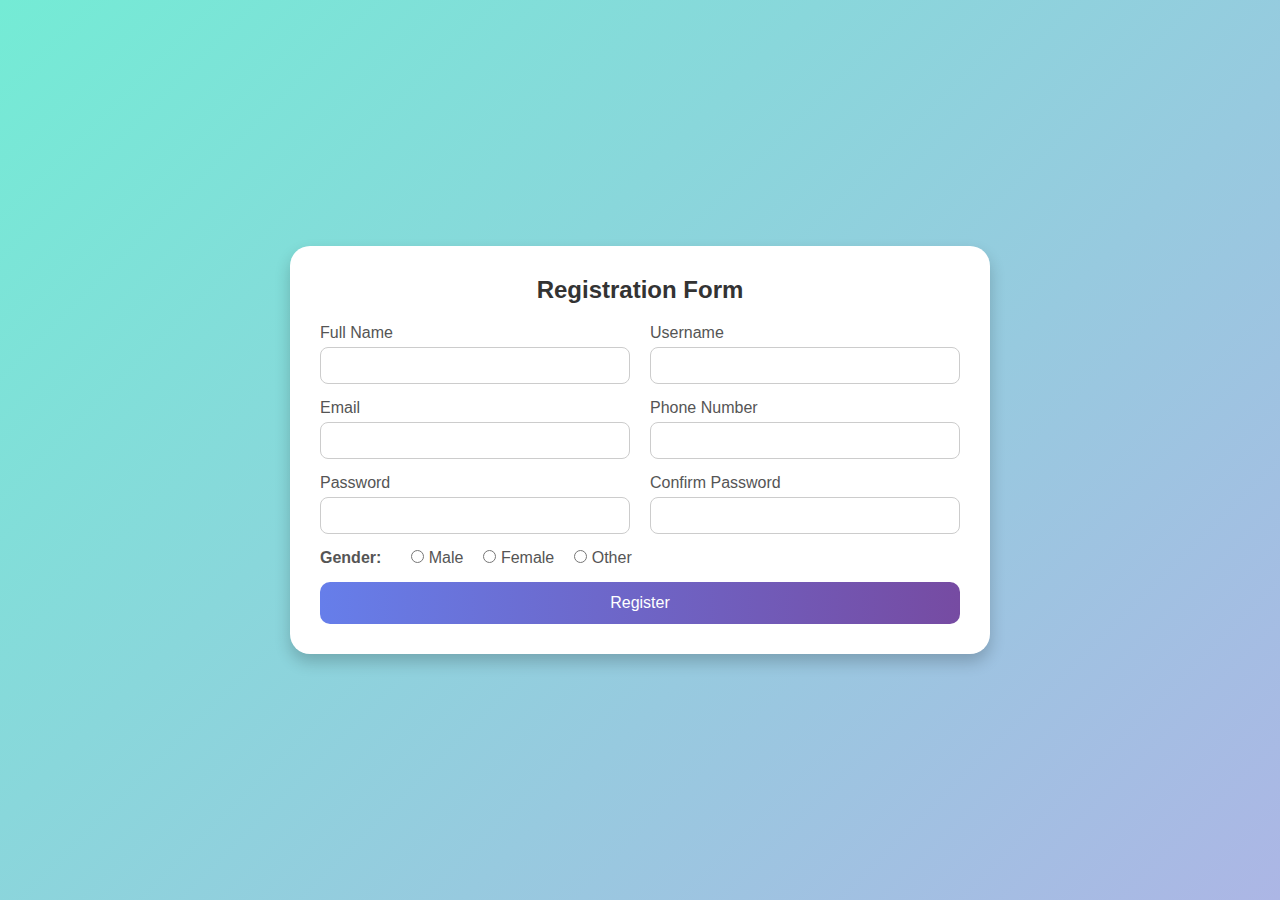
<file: module-12-assignment/registration-form/index.html>
<!DOCTYPE html>
<html lang="en">
<head>
  <meta charset="UTF-8" />
  <meta name="viewport" content="width=device-width, initial-scale=1.0"/>
  <title>Registration Form</title>
  <link rel="stylesheet" href="style.css" />
</head>
<body>
  <div class="card">
    <h2>Registration Form</h2>
    <form>
      <div class="row">
        <div class="input-group">
          <label for="fullname">Full Name</label>
          <input type="text" id="fullname" required />
        </div>
        <div class="input-group">
          <label for="username">Username</label>
          <input type="text" id="username" required />
        </div>
      </div>

      <div class="row">
        <div class="input-group">
          <label for="email">Email</label>
          <input type="email" id="email" required />
        </div>
        <div class="input-group">
          <label for="phone">Phone Number</label>
          <input type="tel" id="phone" required />
        </div>
      </div>

      <div class="row">
        <div class="input-group">
          <label for="password">Password</label>
          <input type="password" id="password" required />
        </div>
        <div class="input-group">
          <label for="confirm">Confirm Password</label>
          <input type="password" id="confirm" required />
        </div>
      </div>

      <div class="gender-group">
        <label>Gender:</label>
        <label><input type="radio" name="gender" value="male" required /> Male</label>
        <label><input type="radio" name="gender" value="female" /> Female</label>
        <label><input type="radio" name="gender" value="other" /> Other</label>
      </div>

      <button type="submit" class="submit-btn">Register</button>
    </form>
  </div>
</body>
</html>
</file>
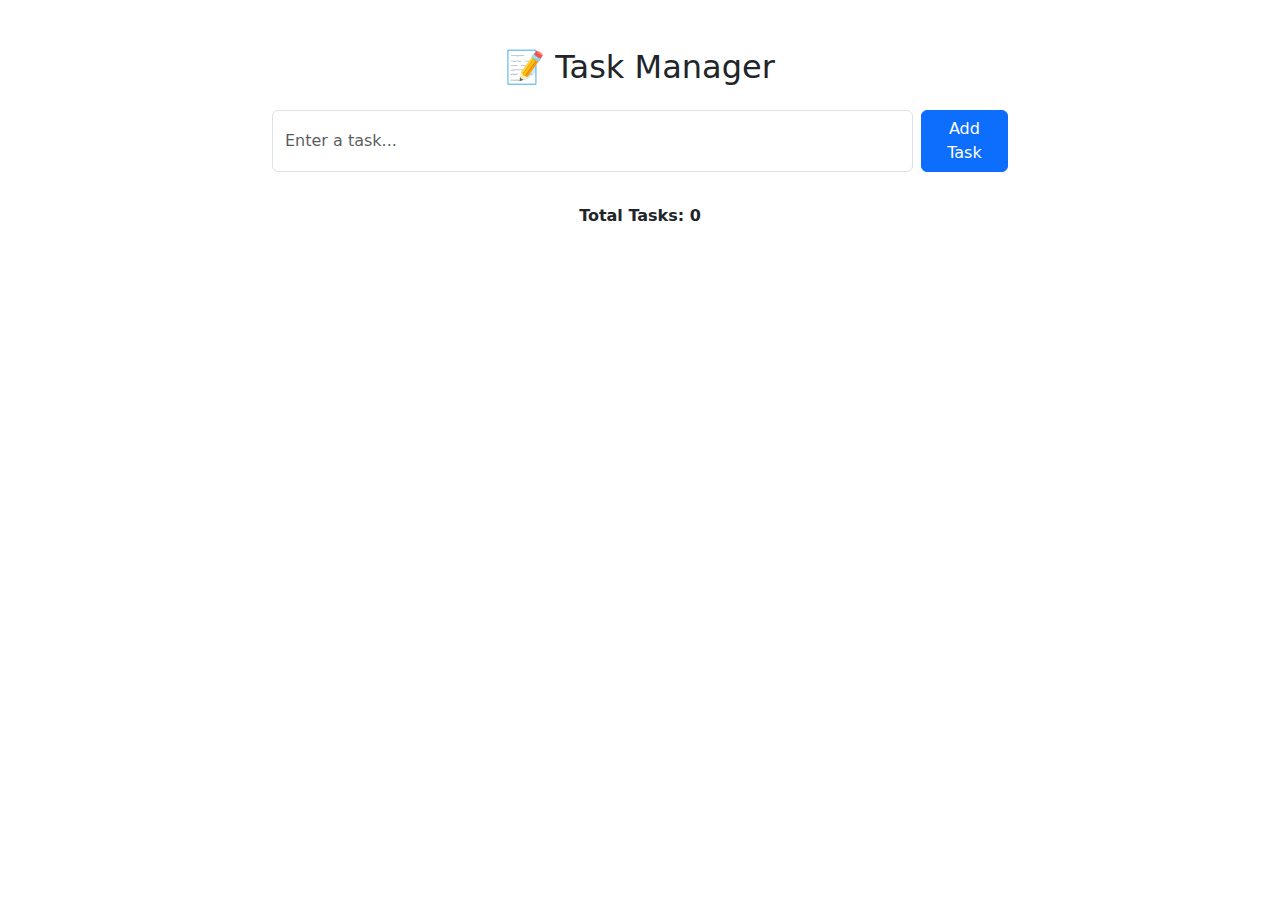
<file: module-12-assignment/task-manager/index.html>
<!DOCTYPE html>
<html lang="en">
<head>
  <meta charset="UTF-8" />
  <meta name="viewport" content="width=device-width, initial-scale=1.0"/>
  <title>Task Manager</title>
  <link href="https://cdn.jsdelivr.net/npm/bootstrap@5.3.3/dist/css/bootstrap.min.css" rel="stylesheet" />
  <link rel="stylesheet" href="style.css">
</head>
<body>
  <div class="container py-5">
    <h2 class="text-center mb-4">📝 Task Manager</h2>

    <div class="row justify-content-center mb-3">
      <div class="col-md-8 d-flex">
        <input type="text" id="taskInput" class="form-control me-2" placeholder="Enter a task..." />
        <button id="addTaskBtn" class="btn btn-primary">Add Task</button>
      </div>
    </div>

    <div id="alertArea"></div>

    <ul id="taskList" class="list-group mb-3"></ul>

    <p class="text-center fw-bold">Total Tasks: <span id="taskCount">0</span></p>
  </div>

  <script src="script.js"></script>
</body>
</html>
</file>
<file: module-12-assignment/registration-form/style.css>
* {
  margin: 0;
  padding: 0;
  box-sizing: border-box;
  font-family: 'Segoe UI', sans-serif;
}

body {
  height: 100vh;
  display: flex;
  justify-content: center;
  align-items: center;
  background: linear-gradient(135deg, #74ebd5, #ACB6E5);
}

.card {
  background-color: white;
  width: 700px;
  padding: 30px;
  border-radius: 20px;
  box-shadow: 0 8px 16px rgba(0,0,0,0.2);
}

.card h2 {
  text-align: center;
  margin-bottom: 20px;
  color: #333;
}

form .row {
  display: flex;
  gap: 20px;
  margin-bottom: 15px;
}

.input-group {
  flex: 1;
  display: flex;
  flex-direction: column;
}

.input-group label {
  margin-bottom: 5px;
  font-weight: 500;
  color: #555;
}

.input-group input {
  padding: 10px;
  border: 1px solid #ccc;
  border-radius: 8px;
}

.gender-group {
  display: flex;
  align-items: center;
  gap: 20px;
  margin: 15px 0;
  color: #555;
}

.gender-group label:first-child {
  margin-right: 10px;
  font-weight: bold;
}

.submit-btn {
  width: 100%;
  padding: 12px;
  background: linear-gradient(to right, #667eea, #764ba2);
  border: none;
  border-radius: 10px;
  color: white;
  font-size: 16px;
  cursor: pointer;
  transition: 0.3s ease;
}

.submit-btn:hover {
  opacity: 0.9;
}
</file>
<file: module-12-assignment/task-manager/style.css>
.completed {
  text-decoration: line-through;
  color: gray;
}
</file>
